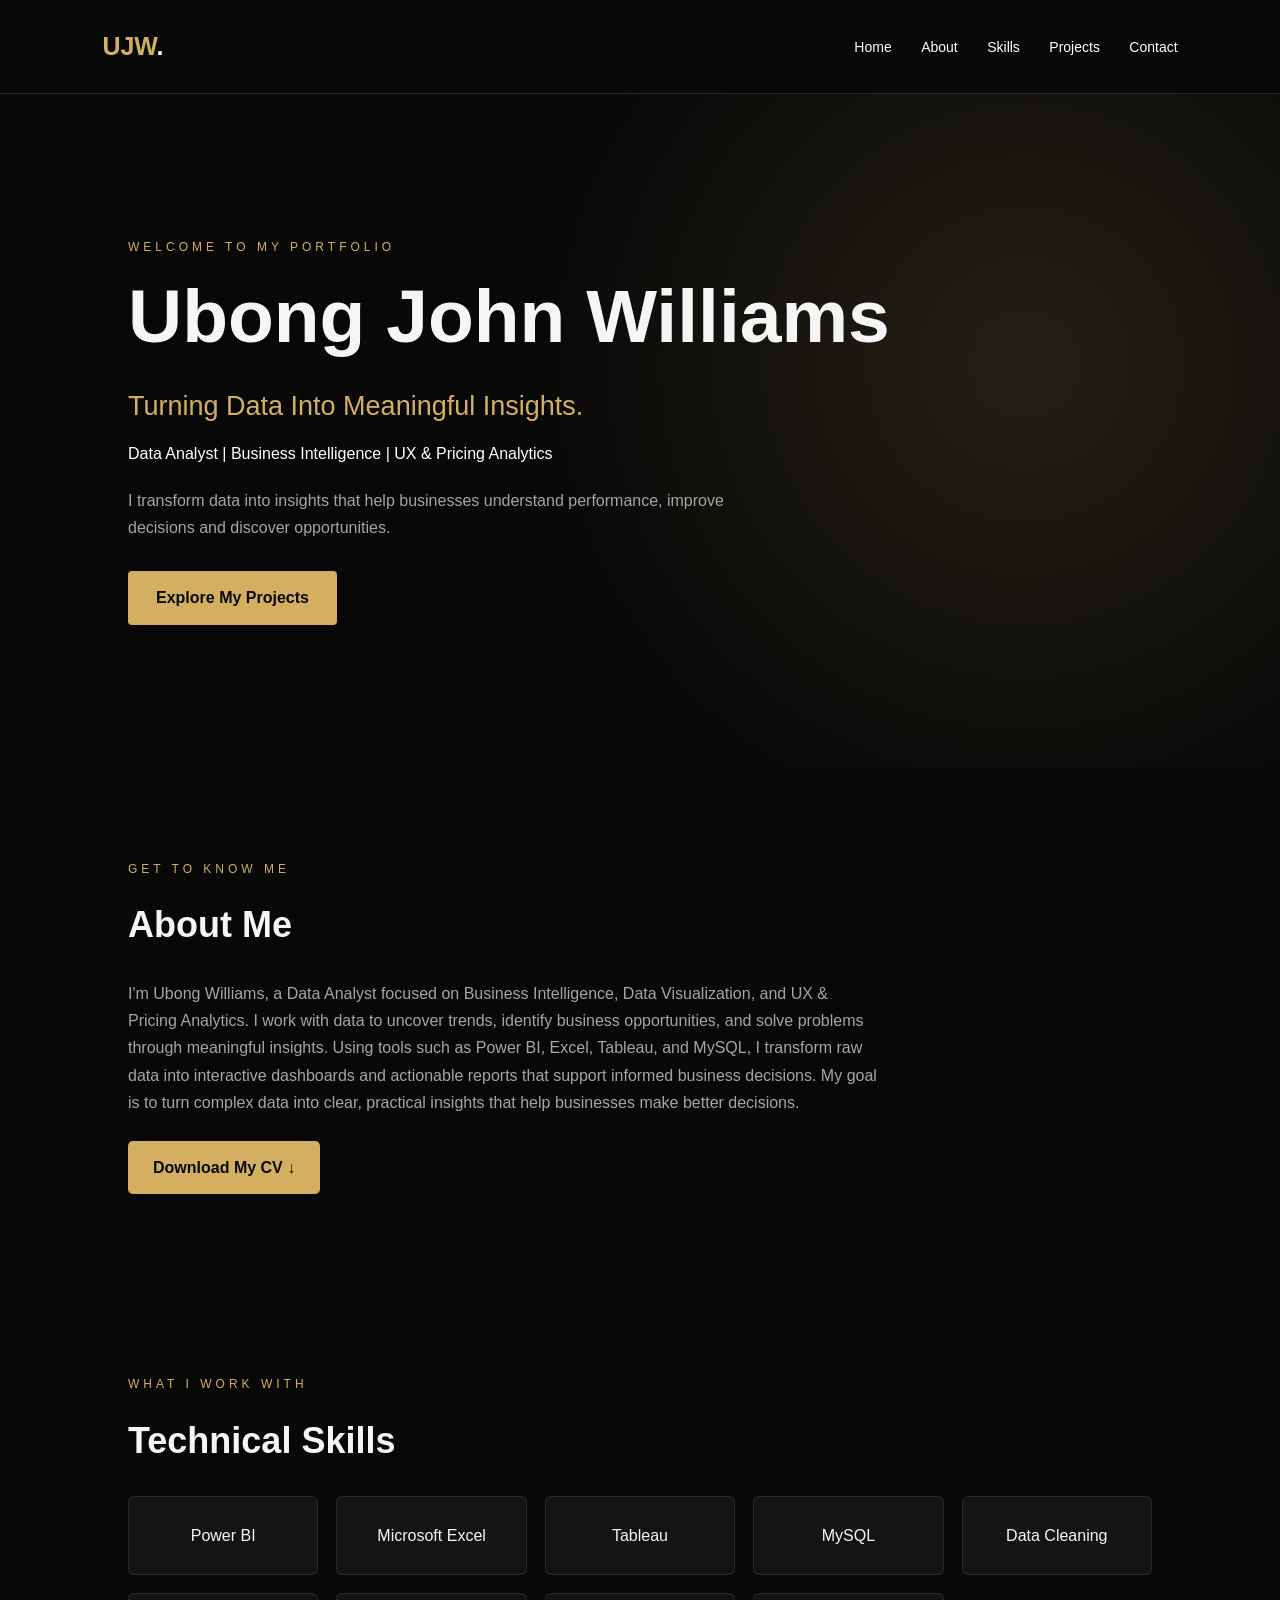
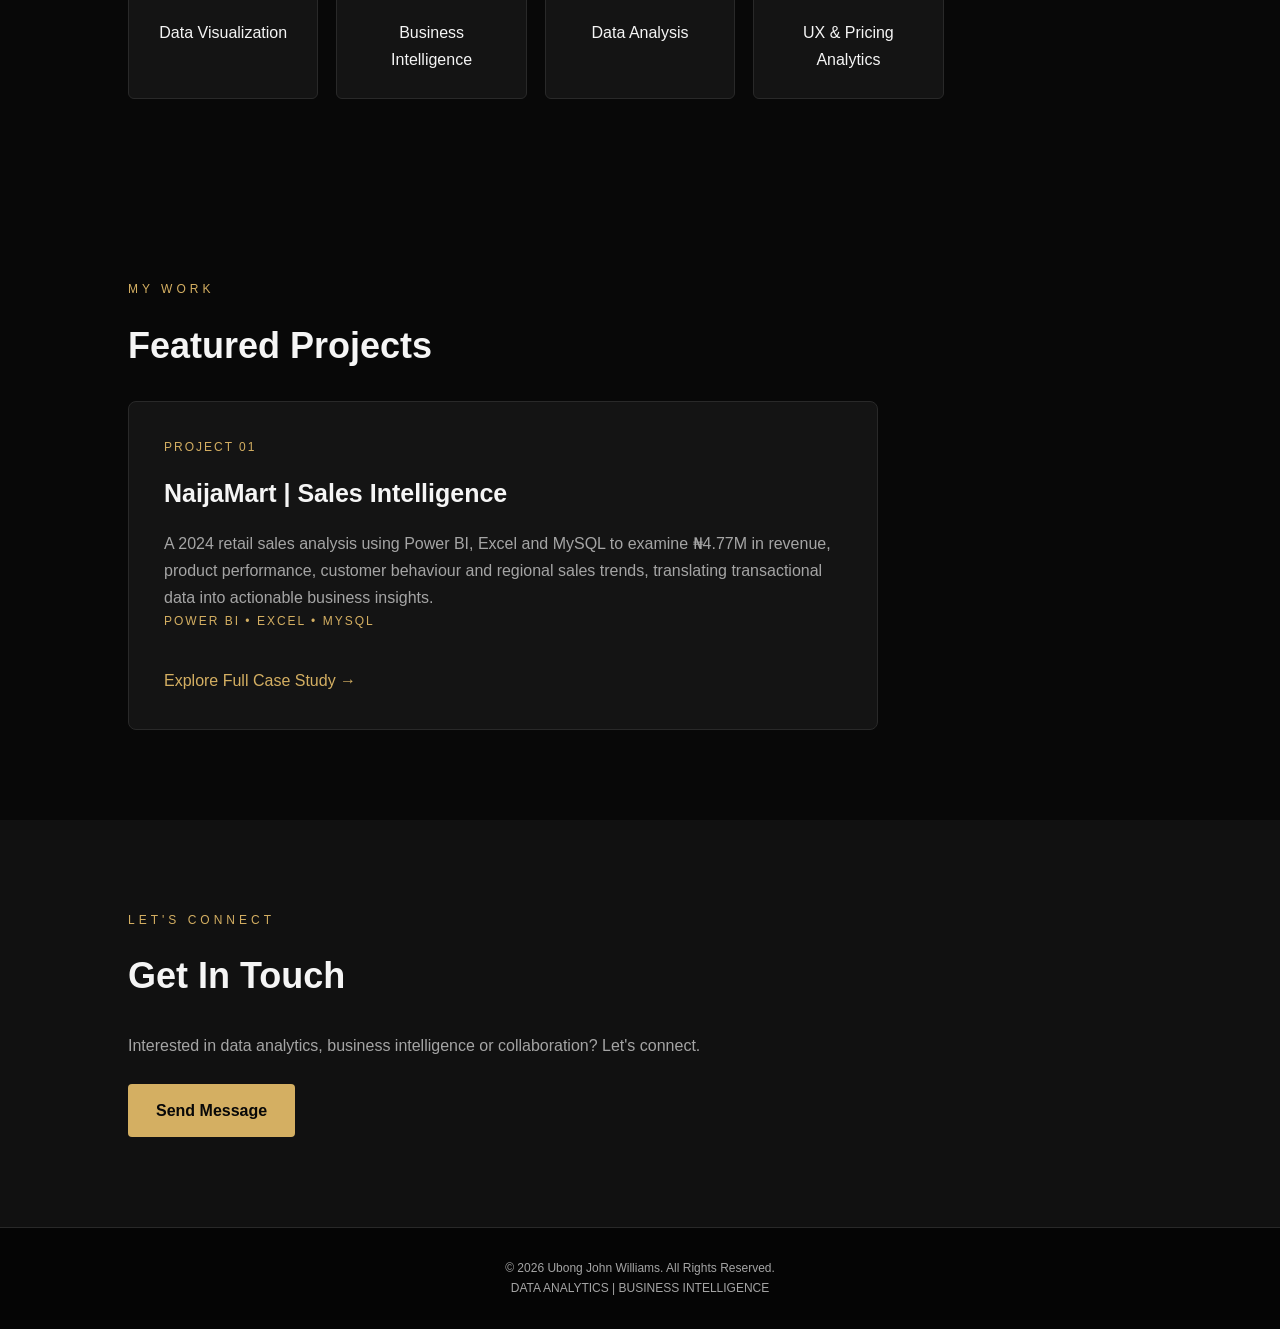
<file: index.html>
<!DOCTYPE html>
<html lang="en">
<head>
    <meta charset="UTF-8">
    <meta name="viewport" content="width=device-width, initial-scale=1.0">
    <title>Ubong Williams | Data Analyst | Official Portfolio</title>
    <meta name="description" content="Ubong John Williams is a Data Analyst specializing in Business Intelligence, Data Visualization, and UX & Pricing Analytics. Explore his professional portfolio, projects, and analytical insights.">
    <script type="application/ld+json">
{
  "@context": "https://schema.org",
  "@type": "WebSite",
  "name": "Ubong Williams",
  "url": "https://ubong-williams.github.io/Data-Analytics-Portfolio/"
}
</script>
       
<script type="application/ld+json">
{
  "@context": "https://schema.org",
  "@type": "Person",
  "@id": "https://ubong-williams.github.io/Data-Analytics-Portfolio/#person",
  "name": "Ubong Williams",
  "alternateName": "Ubong John Williams",
  "url": "https://ubong-williams.github.io/Data-Analytics-Portfolio/",
  "jobTitle": "Data Analyst",
  "sameAs": [
    "https://github.com/ubong-williams",
    "https://www.linkedin.com/in/ubong-williams-4aaab4329/"
  ]
}
</script>

    <meta name="google-site-verification" content="fTd1Y9Whzod0-uQ-Tb7V9Ixsx5rVIuI5YaCgN780s0k" />
    <link rel="icon" type="image/png" href="ubong-williams-favicon.png">
    <link rel="stylesheet" href="style.css">
</head>

<body>

<header>
    <a href="#" class="logo">UJW<span>.</span></a>

    <nav>
        <a href="#home">Home</a>
        <a href="#about">About</a>
        <a href="#skills">Skills</a>
        <a href="#projects">Projects</a>
        <a href="#contact">Contact</a>
    </nav>
</header>

<section id="home" class="hero">
    <p class="eyebrow">WELCOME TO MY PORTFOLIO</p>

    <h1>
    Ubong John Williams
</h1>

<p class="tagline">
    Turning Data Into Meaningful Insights.
</p>

<p class="professional-title">
    Data Analyst | Business Intelligence | UX & Pricing Analytics
</p>

    <p class="description">
        I transform data into insights that help
        businesses understand performance,
        improve decisions and discover opportunities.
    </p>

    <a href="#projects" class="btn">Explore My Projects</a>
</section>

<section id="about">
    <p class="eyebrow">GET TO KNOW ME</p>
    <h2>About Me</h2>

<p>
        
I'm Ubong Williams, a Data Analyst focused on Business Intelligence, Data Visualization, and UX & Pricing Analytics.

I work with data to uncover trends, identify business opportunities, and solve problems through meaningful insights. Using tools such as Power BI, Excel, Tableau, and MySQL, I transform raw data into interactive dashboards and actionable reports that support informed business decisions.

My goal is to turn complex data into clear, practical insights that help businesses make better decisions.

</p>

<div class="cv-download">
    <a href="Ubong_John_Williams_CV.pdf"
       class="download-btn"
       download>
        Download My CV ↓
    </a>
</div>
    
</section>

<section id="skills">
    <p class="eyebrow">WHAT I WORK WITH</p>
    <h2>Technical Skills</h2>

    <div class="skills-grid">
        <div class="skill">Power BI</div>
        <div class="skill">Microsoft Excel</div>
        <div class="skill">Tableau</div>
        <div class="skill">MySQL</div>
        <div class="skill">Data Cleaning</div>
        <div class="skill">Data Visualization</div>
        <div class="skill">Business Intelligence</div>
        <div class="skill">Data Analysis</div>
        <div class="skill">UX & Pricing Analytics</div>
    </div>
</section>

<section id="projects">
    <p class="eyebrow">MY WORK</p>
    <h2>Featured Projects</h2>

    <div class="project-card">
        <p class="project-number">PROJECT 01</p>
        <h3>NaijaMart | Sales Intelligence</h3>

   <p>
      A 2024 retail sales analysis using Power BI,
      Excel and MySQL to examine ₦4.77M in revenue,
      product performance, customer behaviour and
      regional sales trends, translating transactional
      data into actionable business insights.
  </p>

        <p class="tools">
            POWER BI • EXCEL • MYSQL
        </p>

        <a href="naijamart.html" class="project-link">
    Explore Full Case Study →
</a>
    </div>
</section>

<section id="contact">
    <p class="eyebrow">LET'S CONNECT</p>
    <h2>Get In Touch</h2>

    <p>
        Interested in data analytics, business
        intelligence or collaboration?
        Let's connect.
    </p>

    <a href="https://mail.google.com/mail/?view=cm&fs=1&to=ubongwilliams001@gmail.com" class="btn">
    Send Message
</a>
</section>

<footer>
    <p>© <span id="copyright-year"></span> Ubong John Williams. All Rights Reserved.</p>
    <p>DATA ANALYTICS | BUSINESS INTELLIGENCE</p>
</footer>

<script src="script.js"></script>    
</body>
</html>
</file>
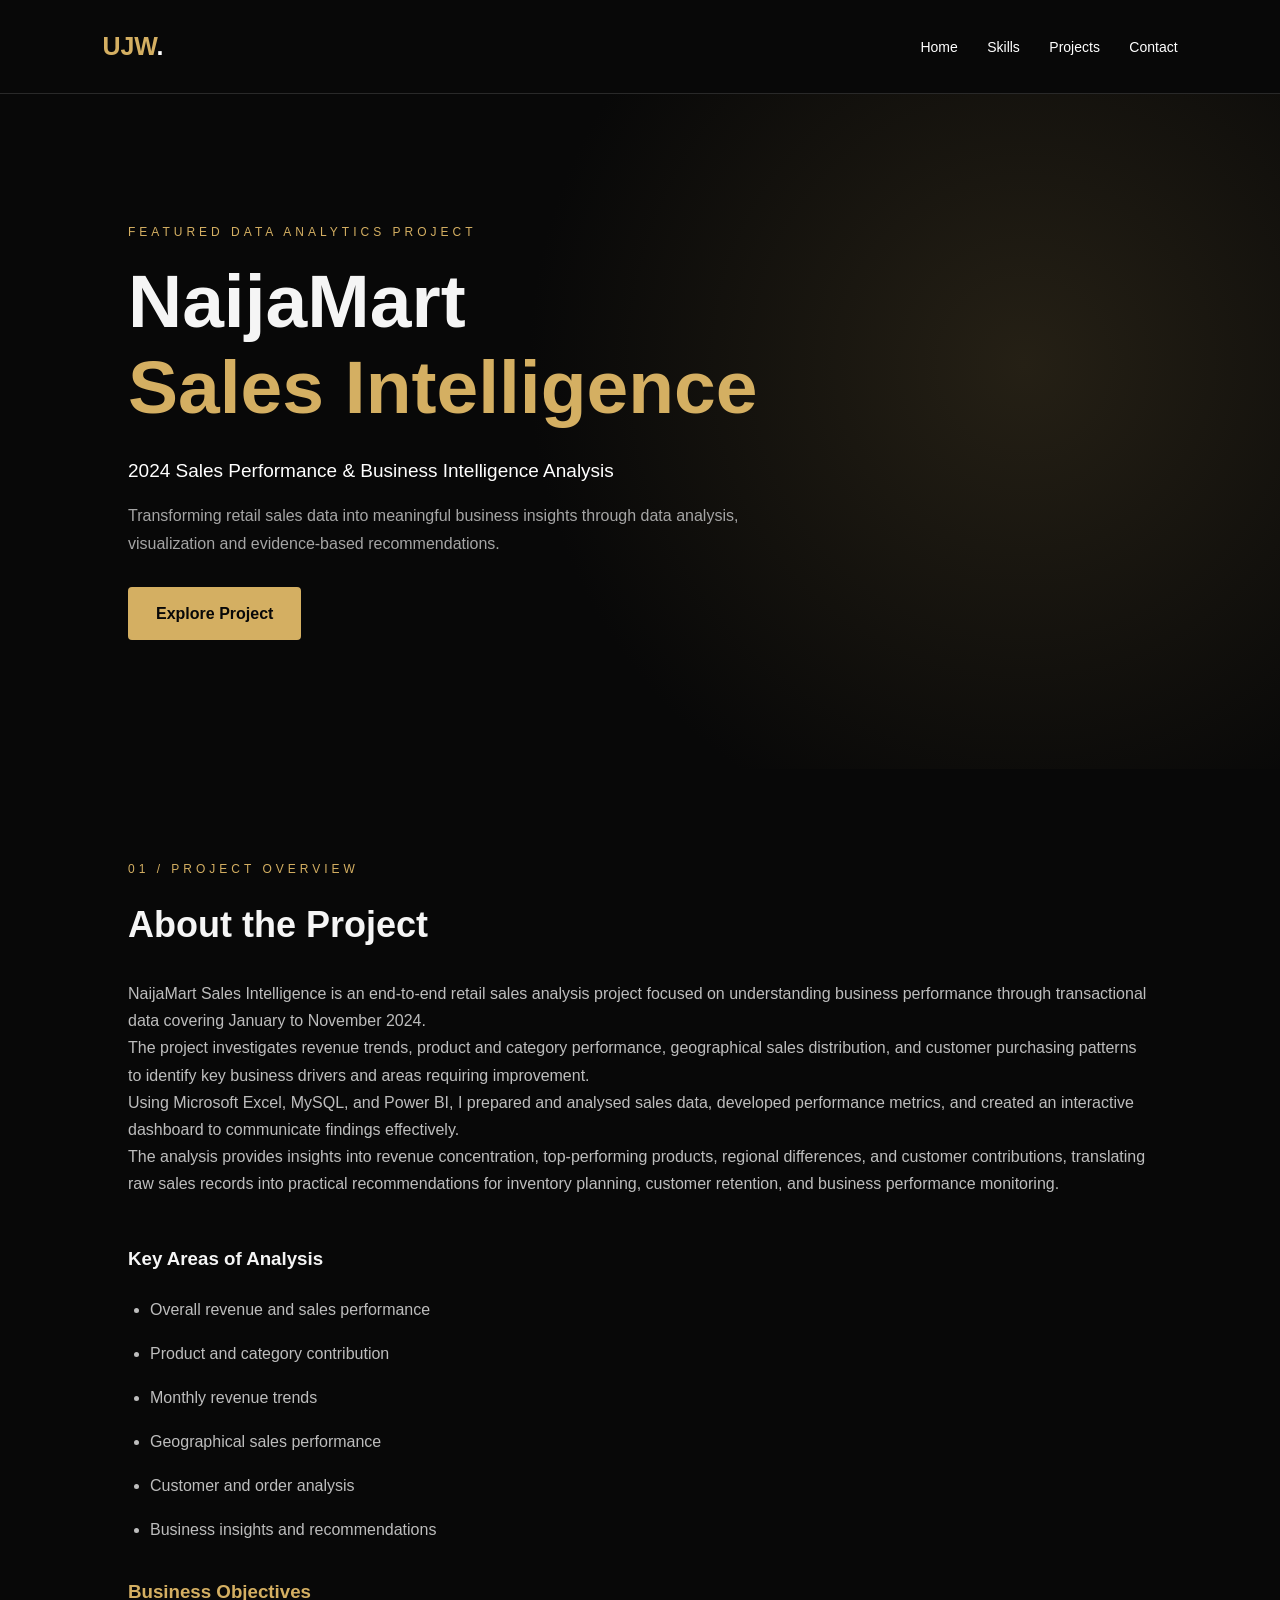
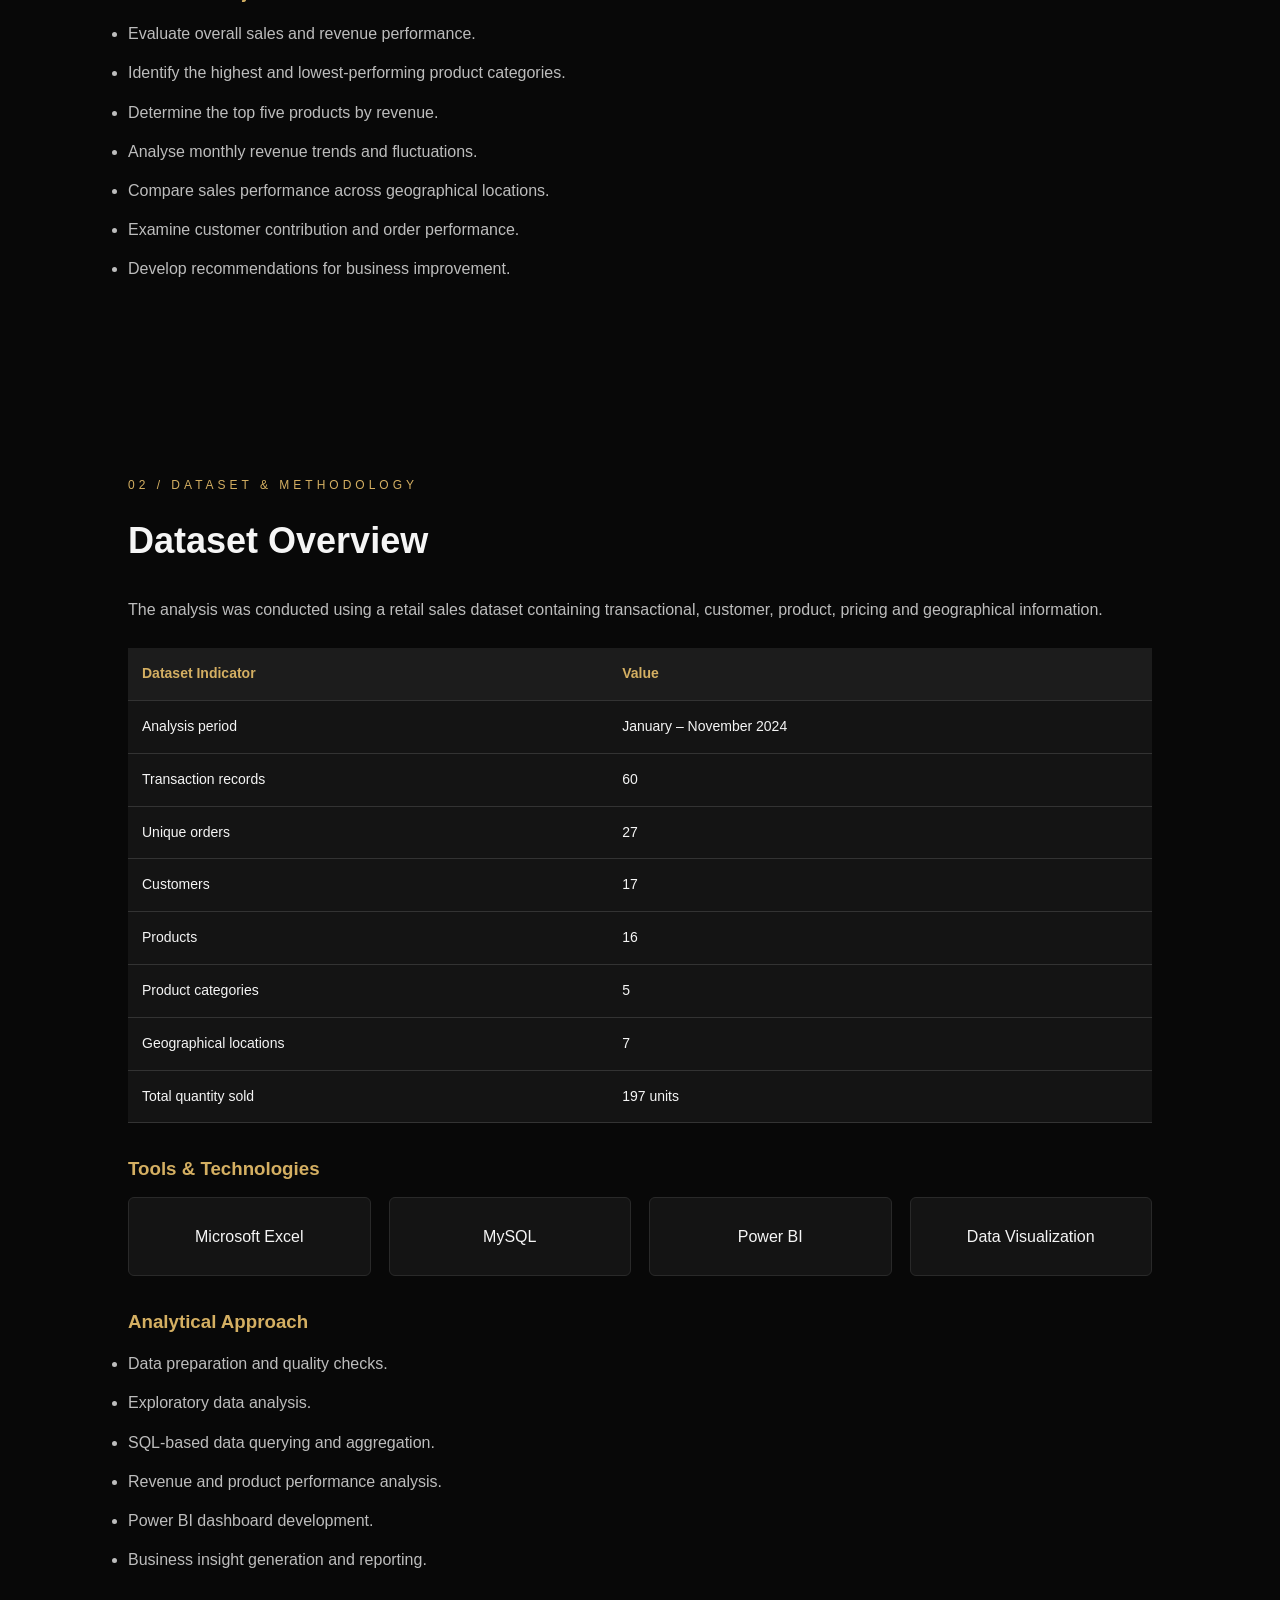
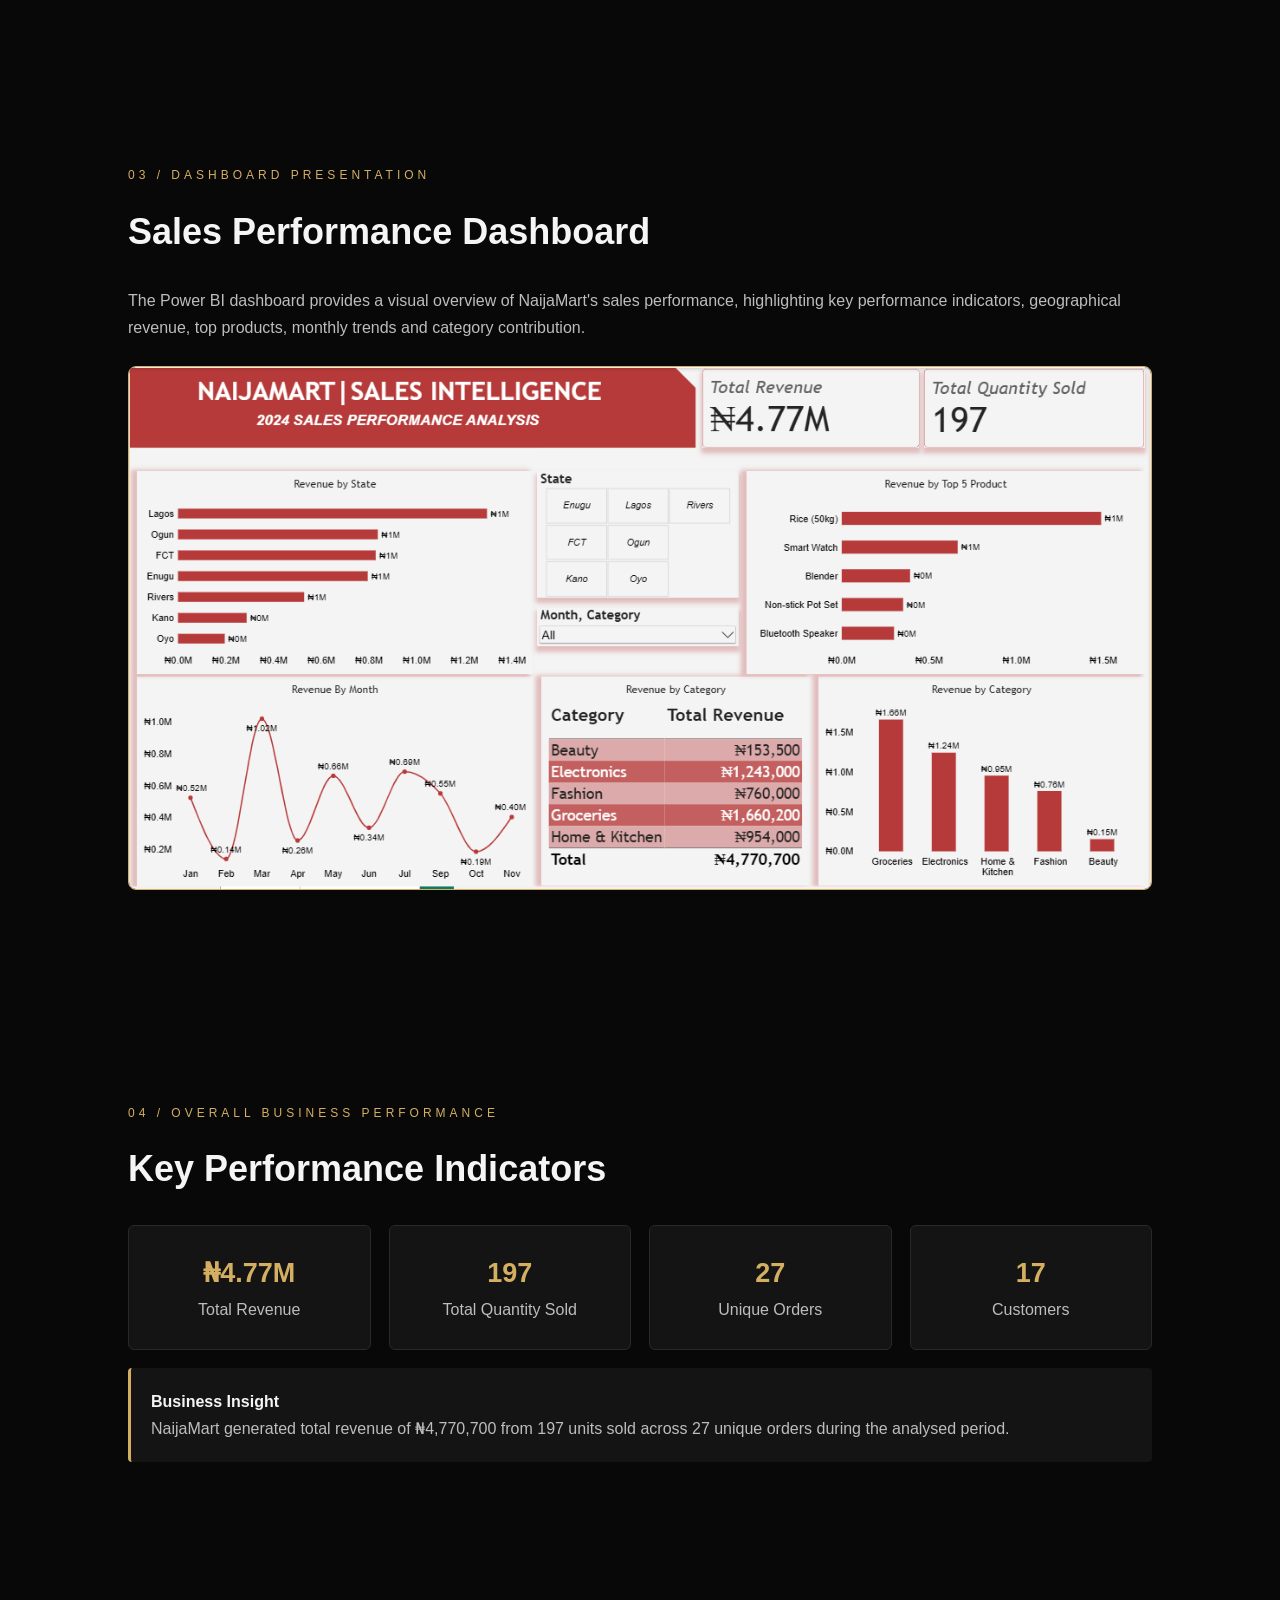
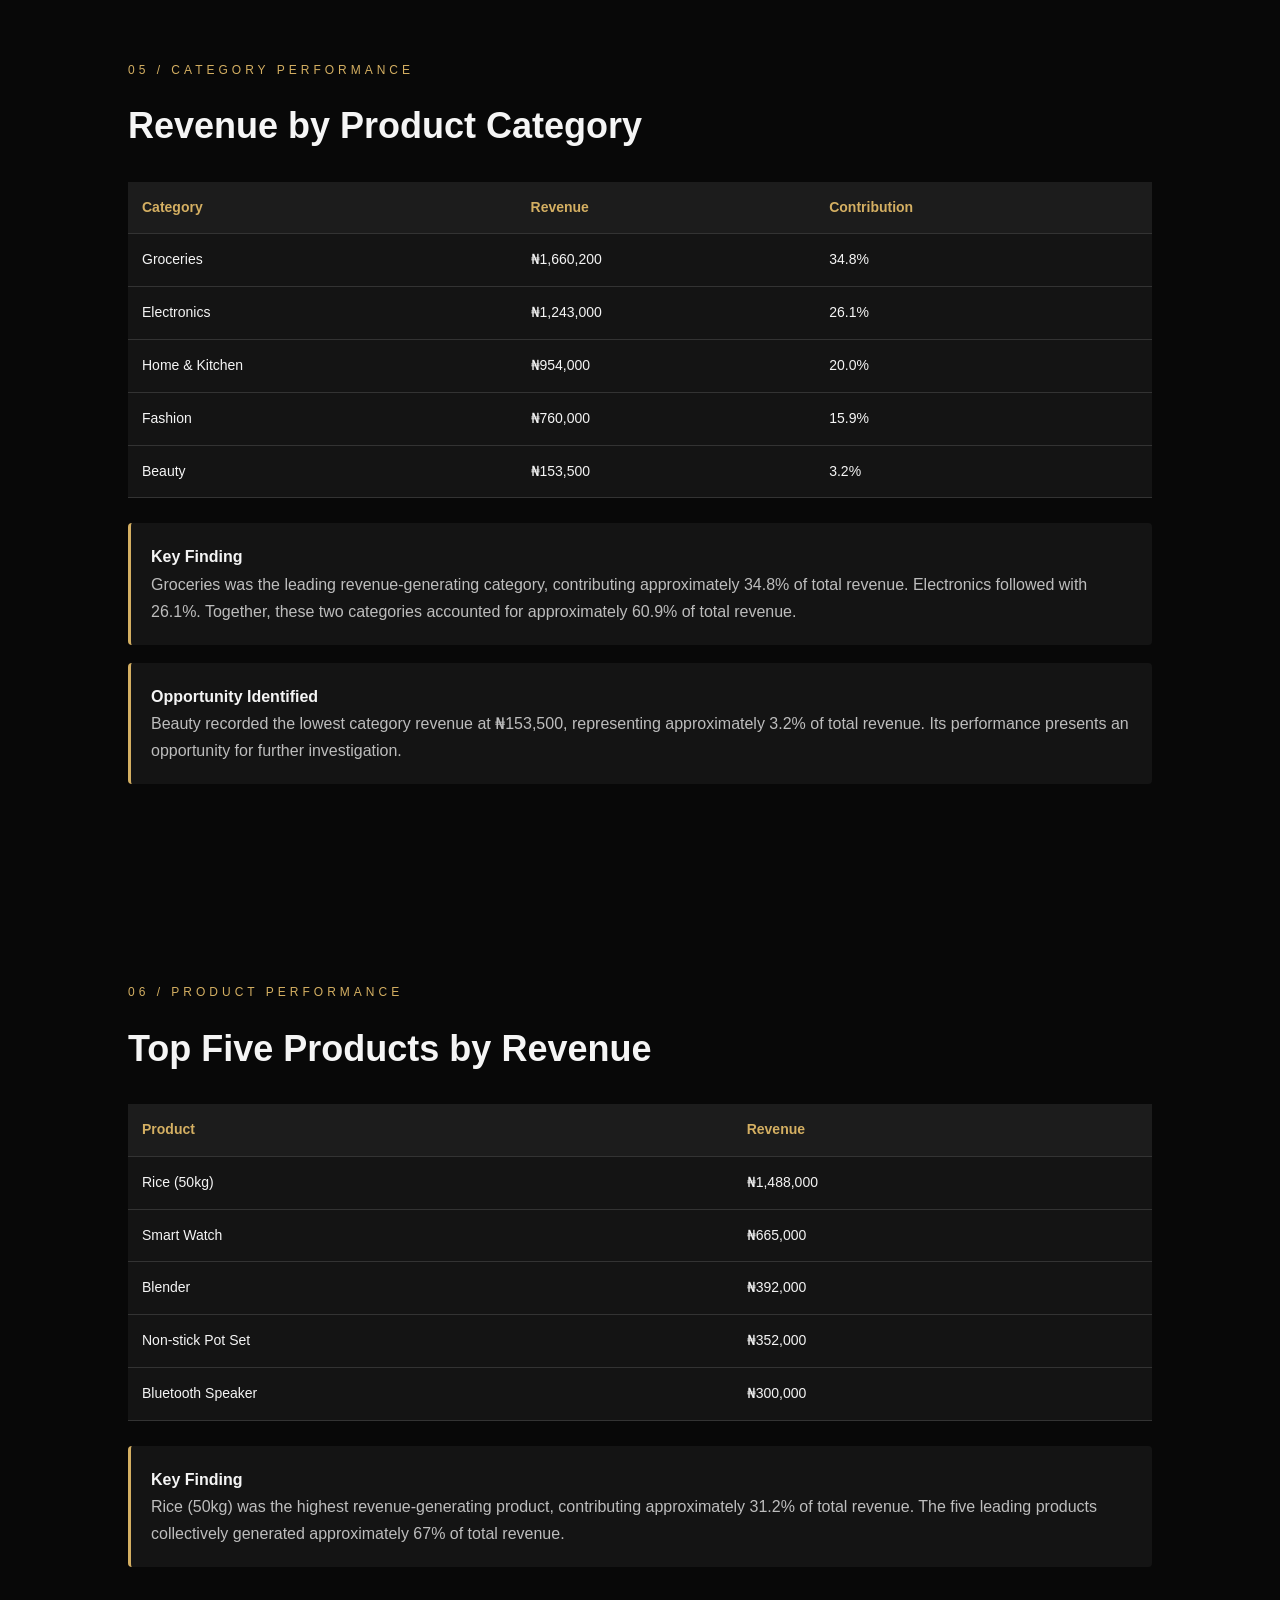
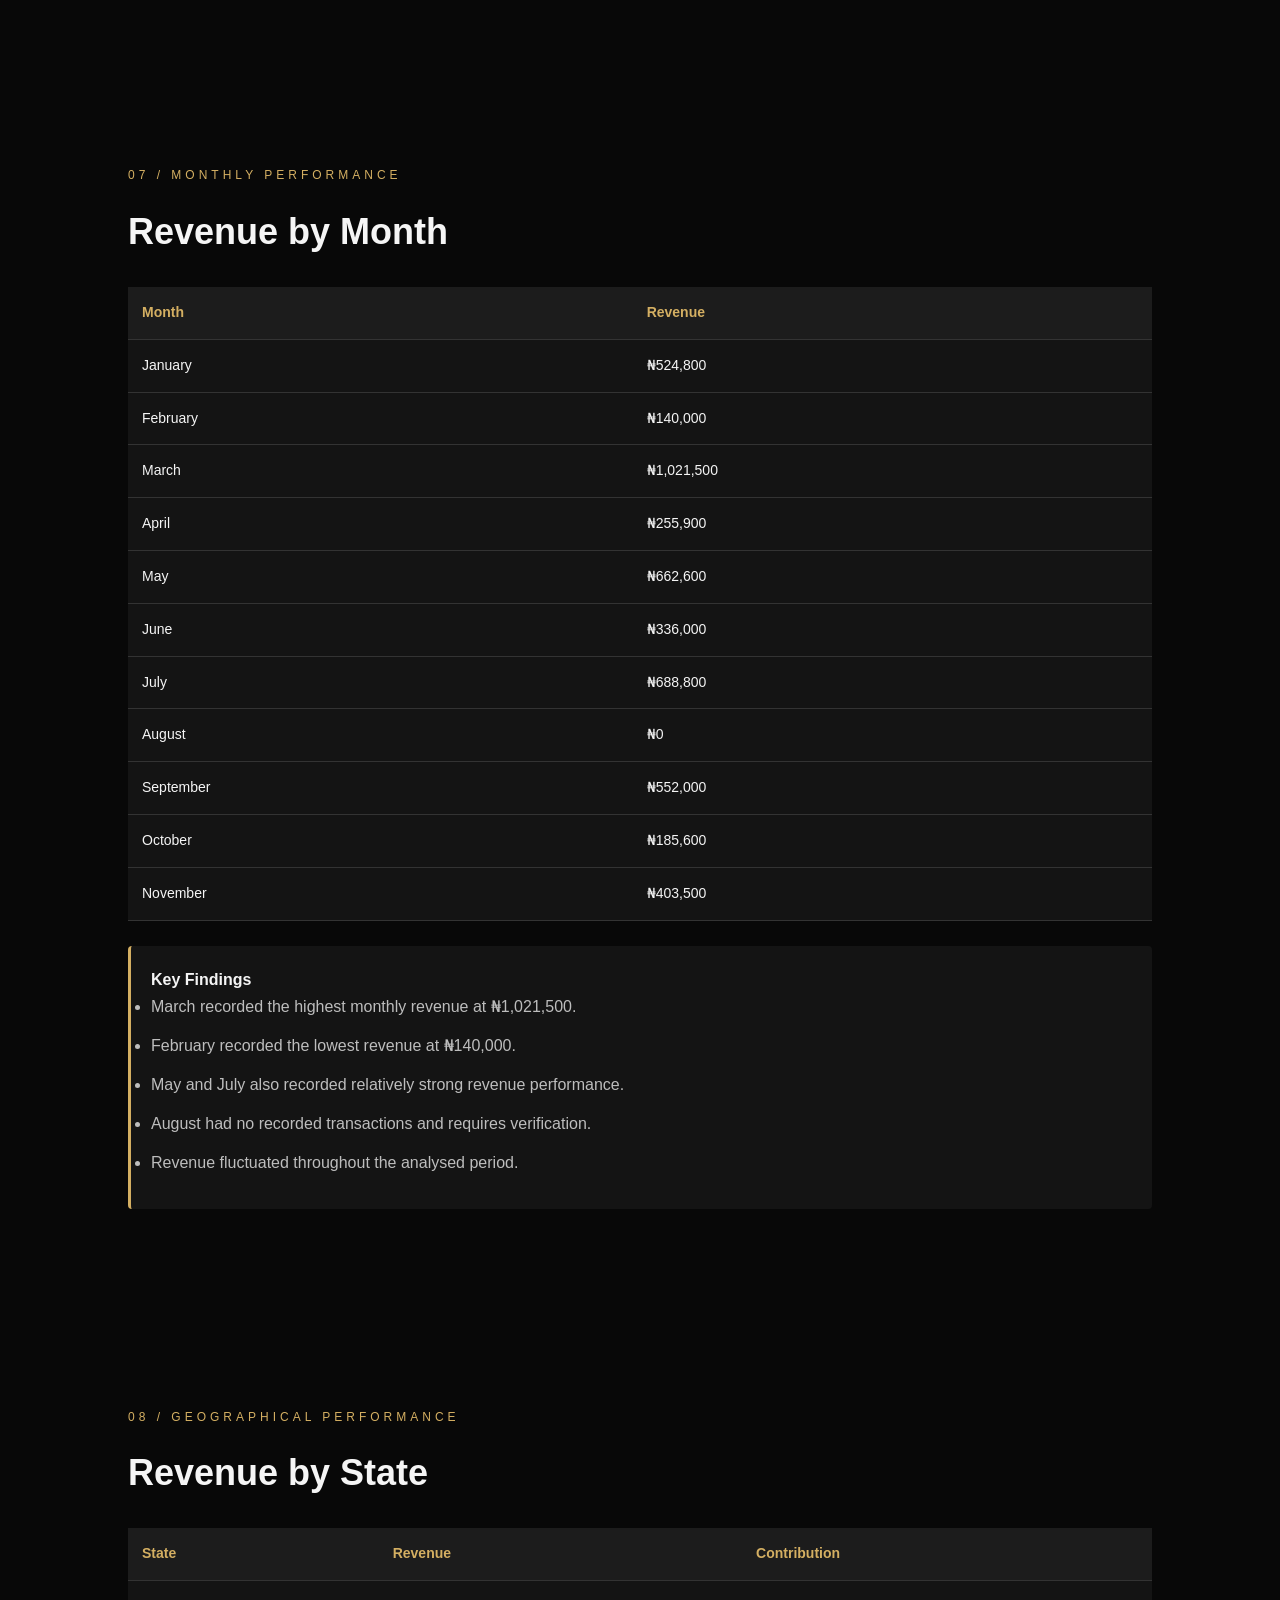
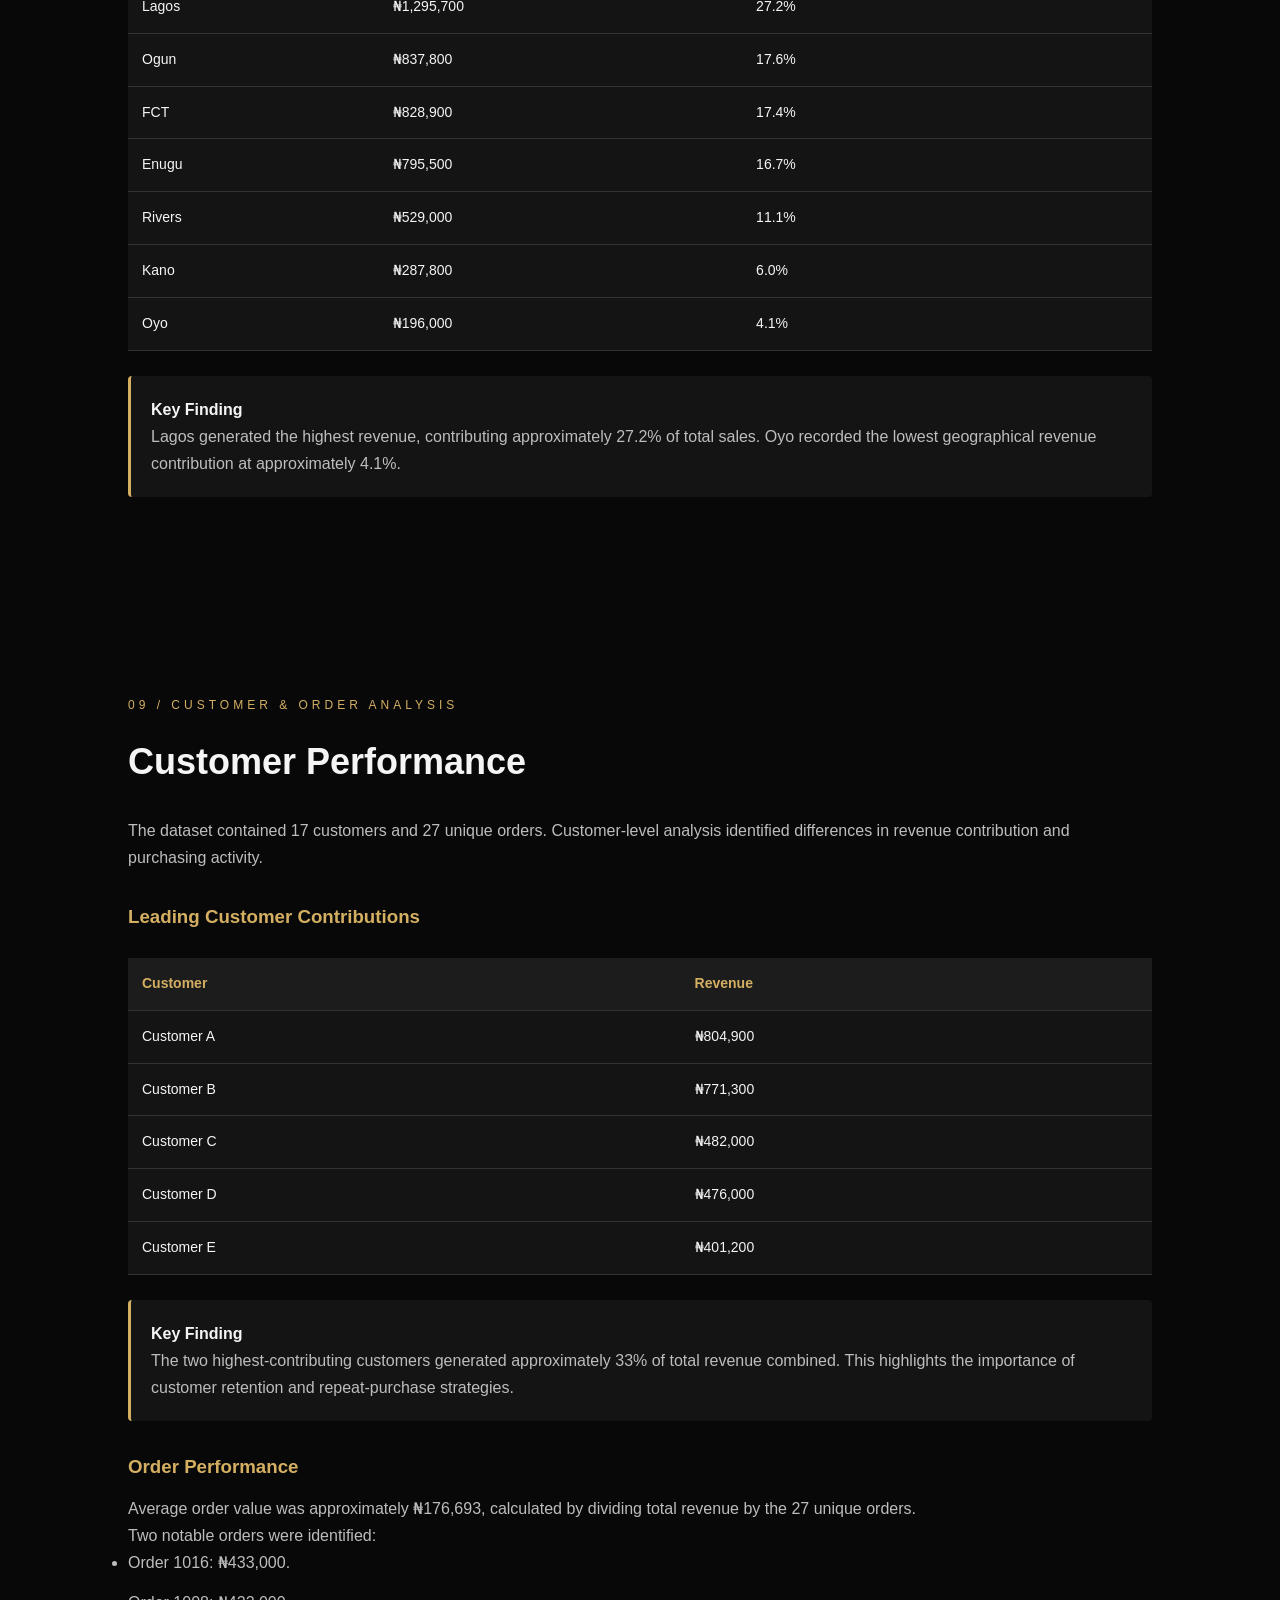
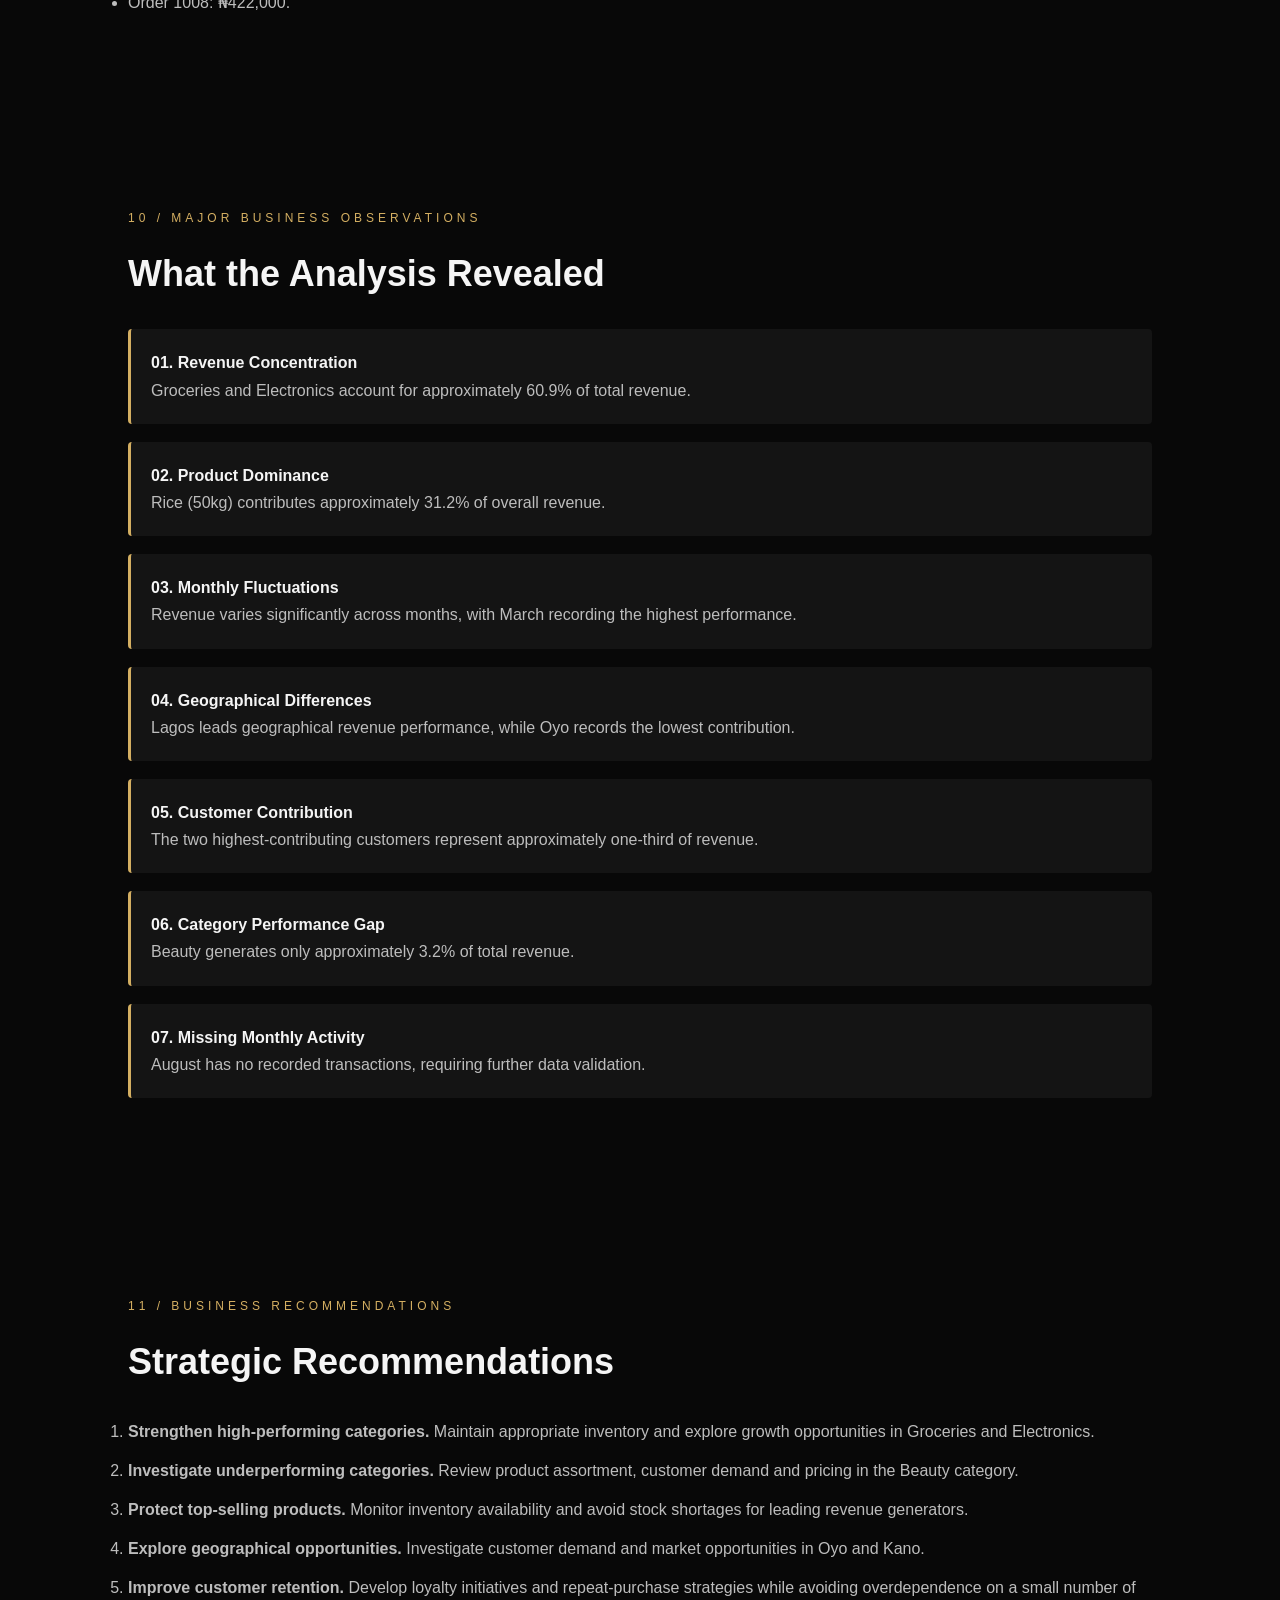
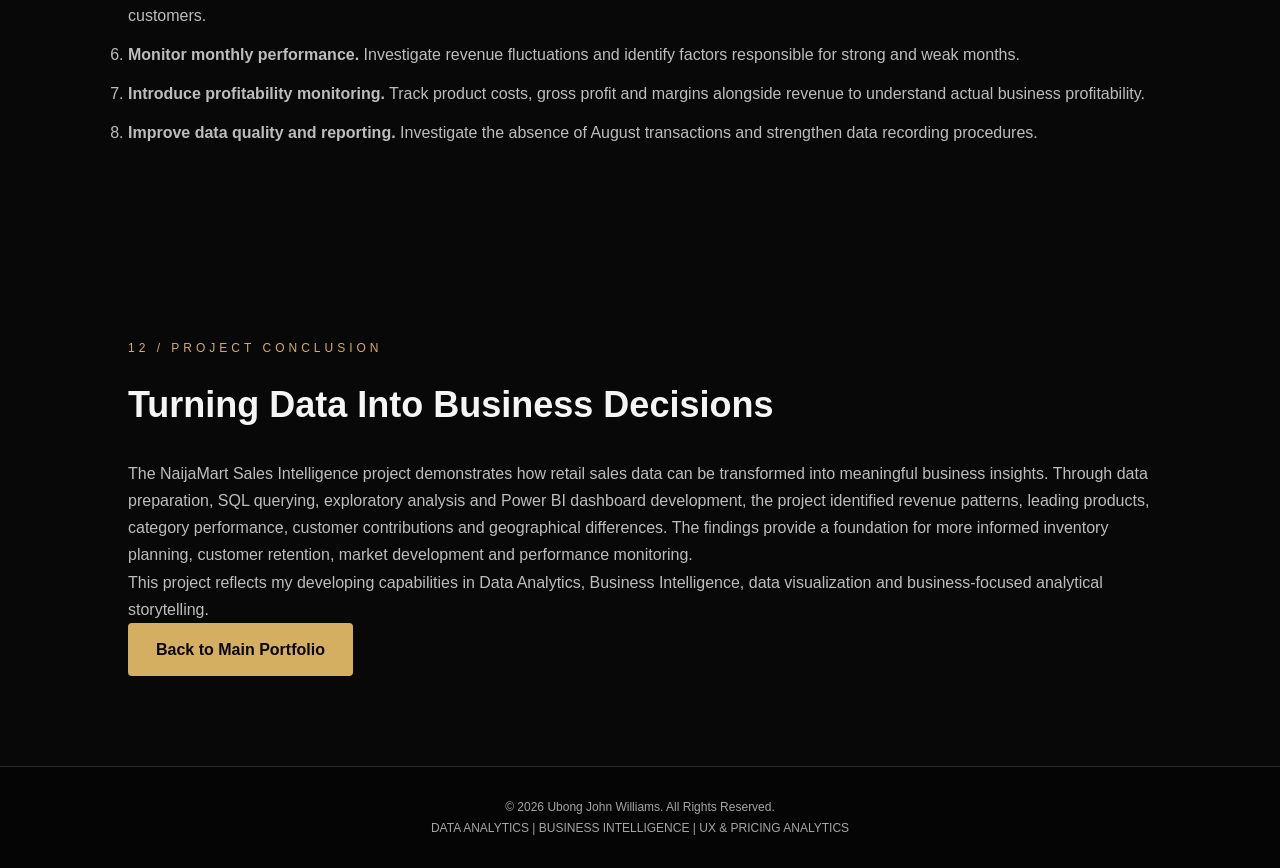
<file: naijamart.html>
<!DOCTYPE html>
<html lang="en">
<head>
<meta charset="UTF-8">
<meta name="viewport" content="width=device-width, initial-scale=1.0">

<title>NaijaMart | Sales Intelligence</title>
<meta name="description" content="Explore the NaijaMart Sales Intelligence project by Ubong Williams. Discover how Excel, MySQL and Power BI were used to analyse retail sales, identify revenue trends, evaluate product performance and develop actionable business recommendations.">

<meta name="author" content="Ubong Williams">
<link rel="stylesheet" href="style.css">

<style>
.analysis-table {
    width: 100%;
    border-collapse: collapse;
    margin: 25px 0;
    background: #141414;
    font-size: 14px;
}

.analysis-table th,
.analysis-table td {
    padding: 14px;
    text-align: left;
    border-bottom: 1px solid #333;
}

.analysis-table th {
    color: #d4af62;
    background: #1c1c1c;
}

.analysis-table tr:hover {
    background: #222;
}

.insight-card {
    background: #141414;
    border-left: 3px solid #d4af62;
    padding: 20px;
    margin: 18px 0;
    border-radius: 4px;
}

.metric {
    font-size: 27px;
    color: #d4af62;
    font-weight: bold;
}

.subheading {
    color: #d4af62;
    margin: 30px 0 12px;
}

.project-image {
    width: 100%;
    height: auto;
    border: 1px solid #d4af62;
    border-radius: 8px;
    margin: 25px 0;
}

section p, section li {
    color: #bdbdbd;
}

section li {
    margin-bottom: 12px;
}

</style>
</head>

<body>

<header>
<a href="index.html" class="logo">UJW<span>.</span></a>

<nav>
<a href="index.html">Home</a>
<a href="index.html#skills">Skills</a>
<a href="index.html#projects">Projects</a>
<a href="index.html#contact">Contact</a>
</nav>
</header>

<section class="hero">

<p class="eyebrow">FEATURED DATA ANALYTICS PROJECT</p>

<h1>NaijaMart <span>Sales Intelligence</span></h1>

<p class="intro">
2024 Sales Performance & Business Intelligence Analysis
</p>

<p class="description">
Transforming retail sales data into meaningful
business insights through data analysis,
visualization and evidence-based recommendations.
</p>

<a href="#dashboard" class="btn">Explore Project</a>

</section>

<section>
<p class="eyebrow">01 / PROJECT OVERVIEW</p>

<h2>About the Project</h2>

<p>
    NaijaMart Sales Intelligence is an end-to-end retail sales
    analysis project focused on understanding business performance
    through transactional data covering January to November 2024.
</p>

<p>
    The project investigates revenue trends, product and category
    performance, geographical sales distribution, and customer
    purchasing patterns to identify key business drivers and areas
    requiring improvement.
</p>

<p>
    Using Microsoft Excel, MySQL, and Power BI, I prepared and
    analysed sales data, developed performance metrics, and created
    an interactive dashboard to communicate findings effectively.
</p>

<p>
    The analysis provides insights into revenue concentration,
    top-performing products, regional differences, and customer
    contributions, translating raw sales records into practical
    recommendations for inventory planning, customer retention,
    and business performance monitoring.
</p>

<h3 style="margin-top: 45px; margin-bottom: 20px;">
    Key Areas of Analysis
</h3>

<ul style="margin-top: 18px; padding-left: 22px; line-height: 2;">
    <li>Overall revenue and sales performance</li>
    <li>Product and category contribution</li>
    <li>Monthly revenue trends</li>
    <li>Geographical sales performance</li>
    <li>Customer and order analysis</li>
    <li>Business insights and recommendations</li>
</ul>


<h3 class="subheading">Business Objectives</h3>

<ul>
<li>Evaluate overall sales and revenue performance.</li>
<li>Identify the highest and lowest-performing product categories.</li>
<li>Determine the top five products by revenue.</li>
<li>Analyse monthly revenue trends and fluctuations.</li>
<li>Compare sales performance across geographical locations.</li>
<li>Examine customer contribution and order performance.</li>
<li>Develop recommendations for business improvement.</li>
</ul>
</section>

<section>
<p class="eyebrow">02 / DATASET & METHODOLOGY</p>

<h2>Dataset Overview</h2>

<p>
The analysis was conducted using a retail sales
dataset containing transactional, customer,
product, pricing and geographical information.
</p>

<table class="analysis-table">
<tr><th>Dataset Indicator</th><th>Value</th></tr>
<tr><td>Analysis period</td><td>January – November 2024</td></tr>
<tr><td>Transaction records</td><td>60</td></tr>
<tr><td>Unique orders</td><td>27</td></tr>
<tr><td>Customers</td><td>17</td></tr>
<tr><td>Products</td><td>16</td></tr>
<tr><td>Product categories</td><td>5</td></tr>
<tr><td>Geographical locations</td><td>7</td></tr>
<tr><td>Total quantity sold</td><td>197 units</td></tr>
</table>

<h3 class="subheading">Tools & Technologies</h3>

<div class="skills-grid">
<div class="skill">Microsoft Excel</div>
<div class="skill">MySQL</div>
<div class="skill">Power BI</div>
<div class="skill">Data Visualization</div>
</div>

<h3 class="subheading">Analytical Approach</h3>

<ul>
<li>Data preparation and quality checks.</li>
<li>Exploratory data analysis.</li>
<li>SQL-based data querying and aggregation.</li>
<li>Revenue and product performance analysis.</li>
<li>Power BI dashboard development.</li>
<li>Business insight generation and reporting.</li>
</ul>
</section>

<section id="dashboard">
<p class="eyebrow">03 / DASHBOARD PRESENTATION</p>

<h2>Sales Performance Dashboard</h2>

<p>
The Power BI dashboard provides a visual overview
of NaijaMart's sales performance, highlighting
key performance indicators, geographical revenue,
top products, monthly trends and category contribution.
</p>

<img
src="naijamart-dashboard.png"
alt="NaijaMart 2024 Power BI Sales Intelligence Dashboard"
class="project-image"
>

</section>

<section>
<p class="eyebrow">04 / OVERALL BUSINESS PERFORMANCE</p>

<h2>Key Performance Indicators</h2>

<div class="skills-grid">

<div class="skill">
<div class="metric">₦4.77M</div>
<p>Total Revenue</p>
</div>

<div class="skill">
<div class="metric">197</div>
<p>Total Quantity Sold</p>
</div>

<div class="skill">
<div class="metric">27</div>
<p>Unique Orders</p>
</div>

<div class="skill">
<div class="metric">17</div>
<p>Customers</p>
</div>

</div>

<div class="insight-card">
<strong>Business Insight</strong>
<p>
NaijaMart generated total revenue of ₦4,770,700
from 197 units sold across 27 unique orders
during the analysed period.
</p>
</div>

</section>

<section>
<p class="eyebrow">05 / CATEGORY PERFORMANCE</p>

<h2>Revenue by Product Category</h2>

<table class="analysis-table">
<tr>
<th>Category</th>
<th>Revenue</th>
<th>Contribution</th>
</tr>
<tr><td>Groceries</td><td>₦1,660,200</td><td>34.8%</td></tr>
<tr><td>Electronics</td><td>₦1,243,000</td><td>26.1%</td></tr>
<tr><td>Home & Kitchen</td><td>₦954,000</td><td>20.0%</td></tr>
<tr><td>Fashion</td><td>₦760,000</td><td>15.9%</td></tr>
<tr><td>Beauty</td><td>₦153,500</td><td>3.2%</td></tr>
</table>

<div class="insight-card">
<strong>Key Finding</strong>
<p>
Groceries was the leading revenue-generating
category, contributing approximately 34.8%
of total revenue. Electronics followed with
26.1%. Together, these two categories accounted
for approximately 60.9% of total revenue.
</p>
</div>

<div class="insight-card">
<strong>Opportunity Identified</strong>
<p>
Beauty recorded the lowest category revenue
at ₦153,500, representing approximately 3.2%
of total revenue. Its performance presents
an opportunity for further investigation.
</p>
</div>
</section>

<section>
<p class="eyebrow">06 / PRODUCT PERFORMANCE</p>

<h2>Top Five Products by Revenue</h2>

<table class="analysis-table">
<tr><th>Product</th><th>Revenue</th></tr>
<tr><td>Rice (50kg)</td><td>₦1,488,000</td></tr>
<tr><td>Smart Watch</td><td>₦665,000</td></tr>
<tr><td>Blender</td><td>₦392,000</td></tr>
<tr><td>Non-stick Pot Set</td><td>₦352,000</td></tr>
<tr><td>Bluetooth Speaker</td><td>₦300,000</td></tr>
</table>

<div class="insight-card">
<strong>Key Finding</strong>
<p>
Rice (50kg) was the highest revenue-generating
product, contributing approximately 31.2%
of total revenue. The five leading products
collectively generated approximately 67%
of total revenue.
</p>
</div>

</section>

<section>
<p class="eyebrow">07 / MONTHLY PERFORMANCE</p>

<h2>Revenue by Month</h2>

<table class="analysis-table">
<tr><th>Month</th><th>Revenue</th></tr>
<tr><td>January</td><td>₦524,800</td></tr>
<tr><td>February</td><td>₦140,000</td></tr>
<tr><td>March</td><td>₦1,021,500</td></tr>
<tr><td>April</td><td>₦255,900</td></tr>
<tr><td>May</td><td>₦662,600</td></tr>
<tr><td>June</td><td>₦336,000</td></tr>
<tr><td>July</td><td>₦688,800</td></tr>
<tr><td>August</td><td>₦0</td></tr>
<tr><td>September</td><td>₦552,000</td></tr>
<tr><td>October</td><td>₦185,600</td></tr>
<tr><td>November</td><td>₦403,500</td></tr>
</table>

<div class="insight-card">
<strong>Key Findings</strong>
<ul>
<li>March recorded the highest monthly revenue at ₦1,021,500.</li>
<li>February recorded the lowest revenue at ₦140,000.</li>
<li>May and July also recorded relatively strong revenue performance.</li>
<li>August had no recorded transactions and requires verification.</li>
<li>Revenue fluctuated throughout the analysed period.</li>
</ul>
</div>

</section>

<section>
<p class="eyebrow">08 / GEOGRAPHICAL PERFORMANCE</p>

<h2>Revenue by State</h2>

<table class="analysis-table">
<tr><th>State</th><th>Revenue</th><th>Contribution</th></tr>
<tr><td>Lagos</td><td>₦1,295,700</td><td>27.2%</td></tr>
<tr><td>Ogun</td><td>₦837,800</td><td>17.6%</td></tr>
<tr><td>FCT</td><td>₦828,900</td><td>17.4%</td></tr>
<tr><td>Enugu</td><td>₦795,500</td><td>16.7%</td></tr>
<tr><td>Rivers</td><td>₦529,000</td><td>11.1%</td></tr>
<tr><td>Kano</td><td>₦287,800</td><td>6.0%</td></tr>
<tr><td>Oyo</td><td>₦196,000</td><td>4.1%</td></tr>
</table>

<div class="insight-card">
<strong>Key Finding</strong>
<p>
Lagos generated the highest revenue,
contributing approximately 27.2% of total
sales. Oyo recorded the lowest geographical
revenue contribution at approximately 4.1%.
</p>
</div>

</section>

<section>
<p class="eyebrow">09 / CUSTOMER & ORDER ANALYSIS</p>

<h2>Customer Performance</h2>

<p>
The dataset contained 17 customers and
27 unique orders. Customer-level analysis
identified differences in revenue contribution
and purchasing activity.
</p>

<h3 class="subheading">Leading Customer Contributions</h3>

<table class="analysis-table">
<tr><th>Customer</th><th>Revenue</th></tr>
<tr><td>Customer A</td><td>₦804,900</td></tr>
<tr><td>Customer B</td><td>₦771,300</td></tr>
<tr><td>Customer C</td><td>₦482,000</td></tr>
<tr><td>Customer D</td><td>₦476,000</td></tr>
<tr><td>Customer E</td><td>₦401,200</td></tr>
</table>

<div class="insight-card">
<strong>Key Finding</strong>
<p>
The two highest-contributing customers
generated approximately 33% of total revenue
combined. This highlights the importance of
customer retention and repeat-purchase strategies.
</p>
</div>

<h3 class="subheading">Order Performance</h3>

<p>
Average order value was approximately
₦176,693, calculated by dividing total revenue
by the 27 unique orders.
</p>

<p>
Two notable orders were identified:
</p>

<ul>
<li>Order 1016: ₦433,000.</li>
<li>Order 1008: ₦422,000.</li>
</ul>

</section>

<section>
<p class="eyebrow">10 / MAJOR BUSINESS OBSERVATIONS</p>

<h2>What the Analysis Revealed</h2>

<div class="insight-card">
<strong>01. Revenue Concentration</strong>
<p>
Groceries and Electronics account for
approximately 60.9% of total revenue.
</p>
</div>

<div class="insight-card">
<strong>02. Product Dominance</strong>
<p>
Rice (50kg) contributes approximately 31.2%
of overall revenue.
</p>
</div>

<div class="insight-card">
<strong>03. Monthly Fluctuations</strong>
<p>
Revenue varies significantly across months,
with March recording the highest performance.
</p>
</div>

<div class="insight-card">
<strong>04. Geographical Differences</strong>
<p>
Lagos leads geographical revenue performance,
while Oyo records the lowest contribution.
</p>
</div>

<div class="insight-card">
<strong>05. Customer Contribution</strong>
<p>
The two highest-contributing customers
represent approximately one-third of revenue.
</p>
</div>

<div class="insight-card">
<strong>06. Category Performance Gap</strong>
<p>
Beauty generates only approximately 3.2%
of total revenue.
</p>
</div>

<div class="insight-card">
<strong>07. Missing Monthly Activity</strong>
<p>
August has no recorded transactions,
requiring further data validation.
</p>
</div>

</section>

<section>
<p class="eyebrow">11 / BUSINESS RECOMMENDATIONS</p>

<h2>Strategic Recommendations</h2>

<ol>
<li>
<strong>Strengthen high-performing categories.</strong>
Maintain appropriate inventory and explore
growth opportunities in Groceries and Electronics.
</li>

<li>
<strong>Investigate underperforming categories.</strong>
Review product assortment, customer demand
and pricing in the Beauty category.
</li>

<li>
<strong>Protect top-selling products.</strong>
Monitor inventory availability and avoid
stock shortages for leading revenue generators.
</li>

<li>
<strong>Explore geographical opportunities.</strong>
Investigate customer demand and market
opportunities in Oyo and Kano.
</li>

<li>
<strong>Improve customer retention.</strong>
Develop loyalty initiatives and repeat-purchase
strategies while avoiding overdependence
on a small number of customers.
</li>

<li>
<strong>Monitor monthly performance.</strong>
Investigate revenue fluctuations and identify
factors responsible for strong and weak months.
</li>

<li>
<strong>Introduce profitability monitoring.</strong>
Track product costs, gross profit and margins
alongside revenue to understand actual
business profitability.
</li>

<li>
<strong>Improve data quality and reporting.</strong>
Investigate the absence of August transactions
and strengthen data recording procedures.
</li>
</ol>

</section>

<section>
<p class="eyebrow">12 / PROJECT CONCLUSION</p>

<h2>Turning Data Into Business Decisions</h2>

<p>
The NaijaMart Sales Intelligence project
demonstrates how retail sales data can be
transformed into meaningful business insights.

Through data preparation, SQL querying,
exploratory analysis and Power BI dashboard
development, the project identified revenue
patterns, leading products, category performance,
customer contributions and geographical
differences.

The findings provide a foundation for more
informed inventory planning, customer retention,
market development and performance monitoring.
</p>

<p>
This project reflects my developing capabilities
in Data Analytics, Business Intelligence,
data visualization and business-focused
analytical storytelling.
</p>

<a href="index.html" class="btn">Back to Main Portfolio</a>

</section>

<footer>
<p>© 2026 Ubong John Williams. All Rights Reserved.</p>
<p>DATA ANALYTICS | BUSINESS INTELLIGENCE | UX & PRICING ANALYTICS</p>
</footer>

</body>
</html>
</file>
<file: style.css>
/* GENERAL SETTINGS */

* {
    margin: 0;
    padding: 0;
    box-sizing: border-box;
    scroll-behavior: smooth;
}

body {
    background: #080808;
    color: #f5f5f5;
    font-family: Arial, sans-serif;
    line-height: 1.7;
}

:root {
    --gold: #d4af62;
    --black: #080808;
    --grey: #a5a5a5;
    --card: #141414;
}

/* NAVIGATION */

header {
    display: flex;
    justify-content: space-between;
    align-items: center;
    padding: 25px 8%;
    background: #080808;
    border-bottom: 1px solid #292929;
    position: sticky;
    top: 0;
    z-index: 100;
}

.logo {
    color: var(--gold);
    font-size: 25px;
    font-weight: bold;
    text-decoration: none;
}

.logo span {
    color: white;
}

nav a {
    color: white;
    text-decoration: none;
    margin-left: 25px;
    font-size: 14px;
    transition: 0.3s;
}

nav a:hover {
    color: var(--gold);
}

/* HERO SECTION */

.hero {
    min-height: 75vh;
    padding: 80px 10%;
    display: flex;
    flex-direction: column;
    justify-content: center;
    align-items: flex-start;
    background:
        radial-gradient(circle at 80% 40%,
        #252015 0%, #080808 45%);
}

.eyebrow {
    color: var(--gold);
    letter-spacing: 4px;
    font-size: 12px;
    margin-bottom: 15px;
}

.hero h1 {
    font-size: clamp(40px, 6vw, 75px);
    line-height: 1.15;
    max-width: 850px;
    margin-bottom: 25px;
}

.tagline {
    color: var(--gold);
    font-size: clamp(20px, 2.5vw, 27px);
    margin-bottom: 10px;
}

.professional-title {
    color: white;
    font-size: 16px;
    margin-bottom: 20px;
}

.hero h1 span {
    display: block;
    color: var(--gold);
}

.intro {
    font-size: 19px;
    color: white;
    margin-bottom: 15px;
}

.description {
    max-width: 650px;
    color: var(--grey);
    margin-bottom: 30px;
}

/* BUTTONS */

.btn {
    display: inline-block;
    background: var(--gold);
    color: #080808;
    padding: 13px 28px;
    text-decoration: none;
    font-weight: bold;
    border-radius: 4px;
    transition: 0.3s;
}

.btn:hover {
    background: white;
    transform: translateY(-3px);
}

/* GENERAL SECTIONS */

section:not(.hero) {
    padding: 90px 10%;
}

h2 {
    font-size: 36px;
    margin-bottom: 25px;
}

#about > p:not(.eyebrow),
#contact > p:not(.eyebrow) {
    color: var(--grey);
    max-width: 750px;
}

/* SKILLS */

.skills-grid {
    display: grid;
    grid-template-columns: repeat(auto-fit, minmax(180px, 1fr));
    gap: 18px;
}

.skill {
    background: var(--card);
    padding: 25px;
    text-align: center;
    border: 1px solid #292929;
    border-radius: 6px;
    transition: 0.3s;
}

.skill:hover {
    border-color: var(--gold);
    color: var(--gold);
    transform: translateY(-5px);
}

/* PROJECTS */

.project-card {
    background: var(--card);
    padding: 35px;
    border: 1px solid #292929;
    border-radius: 8px;
    max-width: 750px;
}

.project-number,
.tools {
    color: var(--gold);
    font-size: 12px;
    letter-spacing: 2px;
    margin-bottom: 15px;
}

.project-card h3 {
    font-size: 25px;
    margin-bottom: 15px;
}

.project-card p:not(.project-number):not(.tools) {
    color: var(--grey);
}

.project-link {
    display: inline-block;
    margin-top: 20px;
    color: var(--gold);
    text-decoration: none;
}

/* CONTACT */

#contact {
    background: #111;
}

#contact .btn {
    margin-top: 25px;
}

/* FOOTER */

footer {
    text-align: center;
    padding: 30px 15px;
    background: #050505;
    color: var(--grey);
    font-size: 12px;
    border-top: 1px solid #292929;
}

/* MOBILE RESPONSIVENESS */

@media (max-width: 700px) {

    header {
        flex-direction: column;
        gap: 15px;
    }

    nav a {
        margin: 0 7px;
        font-size: 12px;
    }

    .hero {
        padding: 90px 7%;
    }

    section:not(.hero) {
        padding: 65px 7%;
    }

    h2 {
        font-size: 29px;
    }
}

/* DOWNLOAD CV BUTTON */

#about .cv-download {
    margin-top: 25px;
    margin-bottom: 0;
    text-align: left;
}

#about .download-btn {
    display: inline-block;
    padding: 13px 25px;
    background: var(--gold);
    color: var(--black);
    text-decoration: none;
    font-weight: bold;
    border-radius: 5px;
    transition: 0.3s ease;
}

#about .download-btn:hover {
    background: white;
    transform: translateY(-2px);
}
</file>
